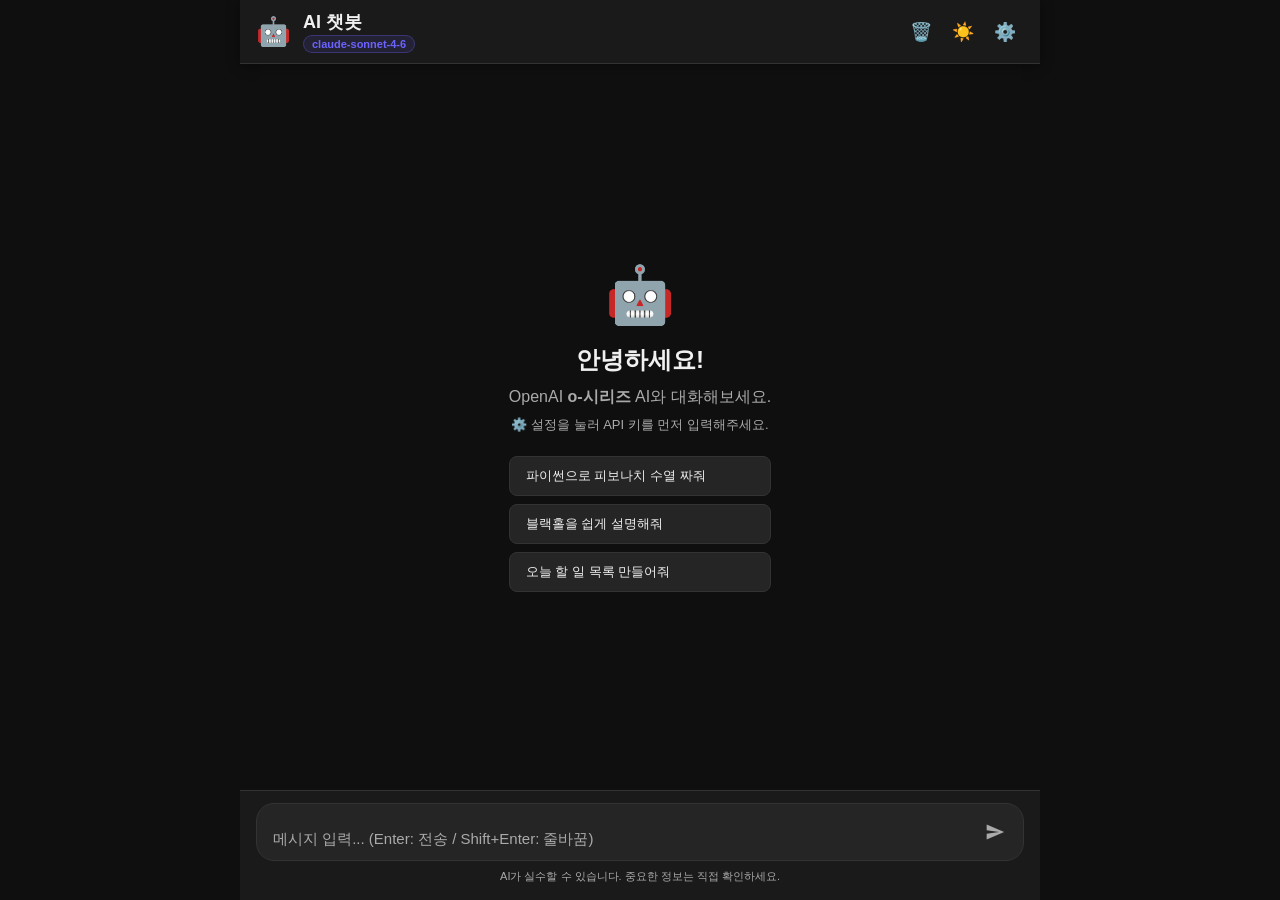
<file: index.html>
<!DOCTYPE html>
<html lang="ko">
<head>
    <meta charset="UTF-8">
    <meta name="viewport" content="width=device-width, initial-scale=1.0">
    <meta name="google-adsense-account" content="ca-pub-9548956702942887">
    <title>AI 챗봇 — o-시리즈</title>
    <link rel="stylesheet" href="style.css">
    <script async src="https://pagead2.googlesyndication.com/pagead/js/adsbygoogle.js?client=ca-pub-9548956702942887" crossorigin="anonymous"></script>
</head>
<body class="dark">

    <!-- Settings Modal -->
    <div class="modal-overlay" id="modal-overlay">
        <div class="modal">
            <h2>⚙️ 설정</h2>
            <div class="form-group">
                <label for="api-key-input">OpenAI API Key</label>
                <div class="key-wrapper">
                    <input type="password" id="api-key-input" placeholder="sk-...">
                    <button class="eye-btn" id="eye-btn" title="보기/숨기기">👁</button>
                </div>
            </div>
            <div class="form-group">
                <label for="model-select">모델</label>
                <select id="model-select">
                    <option value="claude-sonnet-4-6">claude-sonnet-4-6 — 최신 고성능</option>
                    <option value="claude-opus-4-6">claude-opus-4-6 — 최고 성능</option>
                    <option value="claude-haiku-4-5-20251001">claude-haiku-4-5 — 빠름</option>
                </select>
            </div>
            <div class="form-group">
                <label for="system-input">시스템 지시 (선택)</label>
                <textarea id="system-input" rows="3" placeholder="예: 당신은 친절한 한국어 AI 어시스턴트입니다."></textarea>
            </div>
            <div class="modal-buttons">
                <button class="btn-cancel" id="modal-cancel">취소</button>
                <button class="btn-save" id="modal-save">저장</button>
            </div>
        </div>
    </div>

    <div class="app">
        <!-- Header -->
        <header class="header">
            <div class="header-left">
                <span class="logo">🤖</span>
                <div>
                    <h1>AI 챗봇</h1>
                    <span class="model-badge" id="model-badge">o4-mini</span>
                </div>
            </div>
            <div class="header-right">
                <button class="icon-btn" id="clear-btn" title="대화 초기화">🗑️</button>
                <button class="icon-btn" id="theme-btn" title="테마 변경">☀️</button>
                <button class="icon-btn" id="settings-btn" title="설정">⚙️</button>
            </div>
        </header>

        <!-- Chat area -->
        <main class="chat-area" id="chat-area">
            <div class="welcome" id="welcome">
                <div class="welcome-icon">🤖</div>
                <h2>안녕하세요!</h2>
                <p>OpenAI <strong>o-시리즈</strong> AI와 대화해보세요.</p>
                <p class="tip">⚙️ 설정을 눌러 API 키를 먼저 입력해주세요.</p>
                <div class="example-prompts">
                    <button class="example-btn" onclick="useExample(this)">파이썬으로 피보나치 수열 짜줘</button>
                    <button class="example-btn" onclick="useExample(this)">블랙홀을 쉽게 설명해줘</button>
                    <button class="example-btn" onclick="useExample(this)">오늘 할 일 목록 만들어줘</button>
                </div>
            </div>
        </main>

        <!-- Input area -->
        <footer class="input-area">
            <div class="input-wrapper">
                <textarea
                    id="user-input"
                    placeholder="메시지 입력... (Enter: 전송 / Shift+Enter: 줄바꿈)"
                    rows="1"
                ></textarea>
                <button class="send-btn" id="send-btn">
                    <svg viewBox="0 0 24 24" fill="currentColor" width="20" height="20">
                        <path d="M2.01 21L23 12 2.01 3 2 10l15 2-15 2z"/>
                    </svg>
                </button>
            </div>
            <p class="disclaimer">AI가 실수할 수 있습니다. 중요한 정보는 직접 확인하세요.</p>
        </footer>
    </div>

    <script src="main.js"></script>
</body>
</html>
</file>
<file: style.css>
/* ===== CSS Variables ===== */
:root {
    --bg: #f5f5f5;
    --bg2: #ffffff;
    --bg3: #e8e8e8;
    --text: #1a1a1a;
    --text2: #555;
    --border: #ddd;
    --primary: #6c63ff;
    --primary-hover: #5a52d5;
    --bot-bg: #ffffff;
    --bot-text: #1a1a1a;
    --shadow: 0 2px 12px rgba(0,0,0,0.08);
    --radius: 18px;
    --radius-sm: 8px;
    --header-h: 64px;
}

body.dark {
    --bg: #0f0f0f;
    --bg2: #1a1a1a;
    --bg3: #252525;
    --text: #f0f0f0;
    --text2: #aaa;
    --border: #333;
    --bot-bg: #1e1e1e;
    --bot-text: #f0f0f0;
    --shadow: 0 2px 12px rgba(0,0,0,0.4);
}

/* ===== Reset ===== */
*, *::before, *::after { box-sizing: border-box; margin: 0; padding: 0; }

body {
    font-family: -apple-system, BlinkMacSystemFont, 'Segoe UI', sans-serif;
    background: var(--bg);
    color: var(--text);
    height: 100dvh;
    overflow: hidden;
    transition: background 0.3s, color 0.3s;
}

/* ===== App Layout ===== */
.app {
    display: flex;
    flex-direction: column;
    height: 100dvh;
    max-width: 800px;
    margin: 0 auto;
}

/* ===== Header ===== */
.header {
    display: flex;
    align-items: center;
    justify-content: space-between;
    padding: 0 16px;
    height: var(--header-h);
    background: var(--bg2);
    border-bottom: 1px solid var(--border);
    flex-shrink: 0;
    box-shadow: var(--shadow);
    z-index: 10;
}

.header-left {
    display: flex;
    align-items: center;
    gap: 12px;
}

.logo { font-size: 28px; }

.header-left h1 {
    font-size: 18px;
    font-weight: 700;
}

.model-badge {
    display: inline-block;
    font-size: 11px;
    font-weight: 600;
    color: var(--primary);
    background: color-mix(in srgb, var(--primary) 12%, transparent);
    border: 1px solid color-mix(in srgb, var(--primary) 30%, transparent);
    padding: 2px 8px;
    border-radius: 20px;
}

.header-right {
    display: flex;
    gap: 4px;
}

.icon-btn {
    background: none;
    border: none;
    cursor: pointer;
    font-size: 18px;
    padding: 8px;
    border-radius: var(--radius-sm);
    transition: background 0.2s;
}

.icon-btn:hover { background: var(--bg3); }

/* ===== Chat Area ===== */
.chat-area {
    flex: 1;
    overflow-y: auto;
    padding: 20px 16px;
    display: flex;
    flex-direction: column;
    gap: 12px;
    scroll-behavior: smooth;
}

/* ===== Welcome Screen ===== */
.welcome {
    margin: auto;
    text-align: center;
    padding: 20px;
    max-width: 480px;
}

.welcome-icon {
    font-size: 56px;
    margin-bottom: 16px;
}

.welcome h2 {
    font-size: 24px;
    margin-bottom: 8px;
}

.welcome p {
    color: var(--text2);
    line-height: 1.6;
    margin-bottom: 6px;
}

.welcome .tip {
    font-size: 13px;
    margin-bottom: 20px;
}

.example-prompts {
    display: flex;
    flex-direction: column;
    gap: 8px;
    margin-top: 16px;
}

.example-btn {
    background: var(--bg3);
    border: 1px solid var(--border);
    color: var(--text);
    padding: 10px 16px;
    border-radius: var(--radius-sm);
    cursor: pointer;
    font-size: 13px;
    text-align: left;
    transition: background 0.2s, border-color 0.2s;
}

.example-btn:hover {
    background: color-mix(in srgb, var(--primary) 10%, var(--bg3));
    border-color: var(--primary);
    color: var(--primary);
}

/* ===== Messages ===== */
.message {
    display: flex;
    gap: 10px;
    max-width: 100%;
    animation: fadeUp 0.2s ease;
}

@keyframes fadeUp {
    from { opacity: 0; transform: translateY(8px); }
    to   { opacity: 1; transform: translateY(0); }
}

.message.user { flex-direction: row-reverse; }

.message .avatar {
    width: 32px;
    height: 32px;
    border-radius: 50%;
    font-size: 16px;
    display: flex;
    align-items: center;
    justify-content: center;
    flex-shrink: 0;
    background: var(--bg3);
    margin-top: 2px;
}

.message.user .avatar { background: var(--primary); }

.bubble {
    max-width: calc(100% - 48px);
    padding: 12px 16px;
    border-radius: var(--radius);
    line-height: 1.65;
    font-size: 15px;
    word-break: break-word;
}

.message.user .bubble {
    background: var(--primary);
    color: #fff;
    border-bottom-right-radius: 4px;
}

.message.assistant .bubble {
    background: var(--bot-bg);
    color: var(--bot-text);
    border-bottom-left-radius: 4px;
    box-shadow: var(--shadow);
}

.message.error .bubble {
    background: rgba(255, 77, 77, 0.1);
    border: 1px solid rgba(255, 77, 77, 0.3);
    color: #ff6b6b;
}

/* Code blocks */
.bubble pre {
    background: var(--bg);
    border: 1px solid var(--border);
    border-radius: var(--radius-sm);
    padding: 12px;
    overflow-x: auto;
    margin: 8px 0;
    font-size: 13px;
}

.bubble code {
    font-family: 'Menlo', 'Consolas', monospace;
    font-size: 13px;
    background: var(--bg3);
    padding: 2px 5px;
    border-radius: 4px;
}

.bubble pre code {
    background: none;
    padding: 0;
}

/* ===== Loading Dots ===== */
.loading-dots {
    display: flex;
    gap: 5px;
    align-items: center;
    padding: 4px 0;
}

.loading-dots span {
    width: 8px;
    height: 8px;
    background: var(--text2);
    border-radius: 50%;
    animation: bounce 1.2s infinite;
}

.loading-dots span:nth-child(2) { animation-delay: 0.2s; }
.loading-dots span:nth-child(3) { animation-delay: 0.4s; }

@keyframes bounce {
    0%, 60%, 100% { transform: translateY(0); opacity: 0.4; }
    30%            { transform: translateY(-6px); opacity: 1; }
}

/* ===== Input Area ===== */
.input-area {
    padding: 12px 16px 16px;
    background: var(--bg2);
    border-top: 1px solid var(--border);
    flex-shrink: 0;
}

.input-wrapper {
    display: flex;
    align-items: flex-end;
    gap: 8px;
    background: var(--bg3);
    border: 1.5px solid var(--border);
    border-radius: var(--radius);
    padding: 10px 10px 10px 16px;
    transition: border-color 0.2s;
}

.input-wrapper:focus-within { border-color: var(--primary); }

textarea#user-input {
    flex: 1;
    background: none;
    border: none;
    outline: none;
    color: var(--text);
    font-size: 15px;
    font-family: inherit;
    resize: none;
    max-height: 200px;
    line-height: 1.5;
}

textarea#user-input::placeholder { color: var(--text2); }

.send-btn {
    background: var(--primary);
    border: none;
    color: #fff;
    width: 36px;
    height: 36px;
    border-radius: 50%;
    cursor: pointer;
    display: flex;
    align-items: center;
    justify-content: center;
    flex-shrink: 0;
    transition: background 0.2s, transform 0.1s;
}

.send-btn:hover:not(:disabled) { background: var(--primary-hover); }
.send-btn:active:not(:disabled) { transform: scale(0.92); }

.send-btn:disabled {
    background: var(--bg3);
    color: var(--text2);
    cursor: not-allowed;
}

.send-btn.stop-mode {
    background: #e53e3e;
}

.send-btn.stop-mode:hover {
    background: #c53030;
}

.disclaimer {
    font-size: 11px;
    color: var(--text2);
    text-align: center;
    margin-top: 8px;
}

/* ===== Modal ===== */
.modal-overlay {
    display: none;
    position: fixed;
    inset: 0;
    background: rgba(0,0,0,0.6);
    z-index: 100;
    align-items: center;
    justify-content: center;
    backdrop-filter: blur(4px);
}

.modal-overlay.show { display: flex; }

.modal {
    background: var(--bg2);
    border: 1px solid var(--border);
    border-radius: 16px;
    padding: 28px;
    width: min(480px, calc(100vw - 32px));
    box-shadow: 0 20px 60px rgba(0,0,0,0.3);
    animation: modalIn 0.2s ease;
}

@keyframes modalIn {
    from { opacity: 0; transform: scale(0.95) translateY(-10px); }
    to   { opacity: 1; transform: scale(1) translateY(0); }
}

.modal h2 { margin-bottom: 20px; font-size: 20px; }

.form-group { margin-bottom: 16px; }

.form-group label {
    display: block;
    font-size: 13px;
    font-weight: 600;
    color: var(--text2);
    margin-bottom: 6px;
    text-transform: uppercase;
    letter-spacing: 0.5px;
}

.key-wrapper { display: flex; gap: 6px; }

.form-group input,
.form-group select,
.form-group textarea {
    width: 100%;
    background: var(--bg3);
    border: 1px solid var(--border);
    color: var(--text);
    padding: 10px 14px;
    border-radius: var(--radius-sm);
    font-size: 14px;
    font-family: inherit;
    outline: none;
    transition: border-color 0.2s;
}

.form-group input:focus,
.form-group select:focus,
.form-group textarea:focus { border-color: var(--primary); }

.form-group textarea { resize: vertical; }

.eye-btn {
    background: var(--bg3);
    border: 1px solid var(--border);
    color: var(--text);
    padding: 0 12px;
    border-radius: var(--radius-sm);
    cursor: pointer;
    font-size: 16px;
    flex-shrink: 0;
}

.modal-buttons {
    display: flex;
    gap: 10px;
    justify-content: flex-end;
    margin-top: 24px;
}

.btn-cancel, .btn-save {
    padding: 10px 20px;
    border-radius: var(--radius-sm);
    border: none;
    cursor: pointer;
    font-size: 14px;
    font-weight: 600;
    transition: background 0.2s;
}

.btn-cancel { background: var(--bg3); color: var(--text); }
.btn-cancel:hover { background: var(--border); }
.btn-save { background: var(--primary); color: #fff; }
.btn-save:hover { background: var(--primary-hover); }

/* ===== Scrollbar ===== */
::-webkit-scrollbar { width: 6px; }
::-webkit-scrollbar-track { background: transparent; }
::-webkit-scrollbar-thumb { background: var(--border); border-radius: 3px; }
::-webkit-scrollbar-thumb:hover { background: var(--text2); }

/* ===== Mobile ===== */
@media (max-width: 600px) {
    .header-left h1 { font-size: 16px; }
    .bubble { font-size: 14px; }
    .example-prompts { display: none; }
}
</file>
